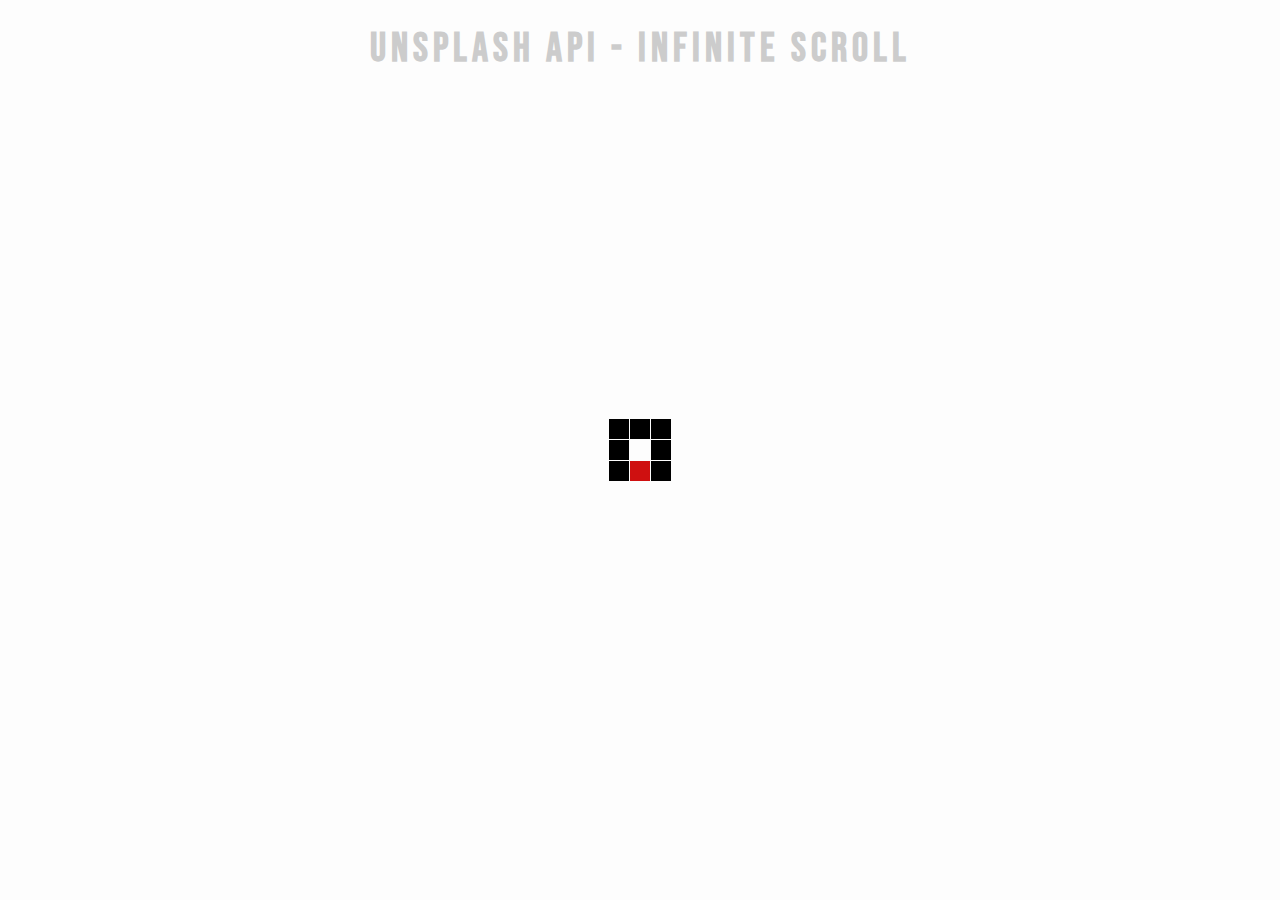
<file: infinityscroll/index.html>
<!DOCTYPE html>
<html lang="en">
<head>
    <meta charset="UTF-8">
    <meta http-equiv="X-UA-Compatible" content="IE=edge">
    <meta name="viewport" content="width=device-width, initial-scale=1.0">
    <title>Infinite Scroll</title>
    <link rel="stylesheet" href="style.css">
</head>
<body>
    <!-- Title -->
       <h1> Unsplash API - Infinite Scroll</h1>

       <!-- Loader -->

       <div class="loader" id="loader">
           <img src="Loader.svg" alt='Loading'>
       </div>
       <!-- Image Container -->
       <div class="image-container" id="image-container">
        
       </div>

      <!-- script -->
    <script src='script.js'></script>
</body>
</html>
</file>
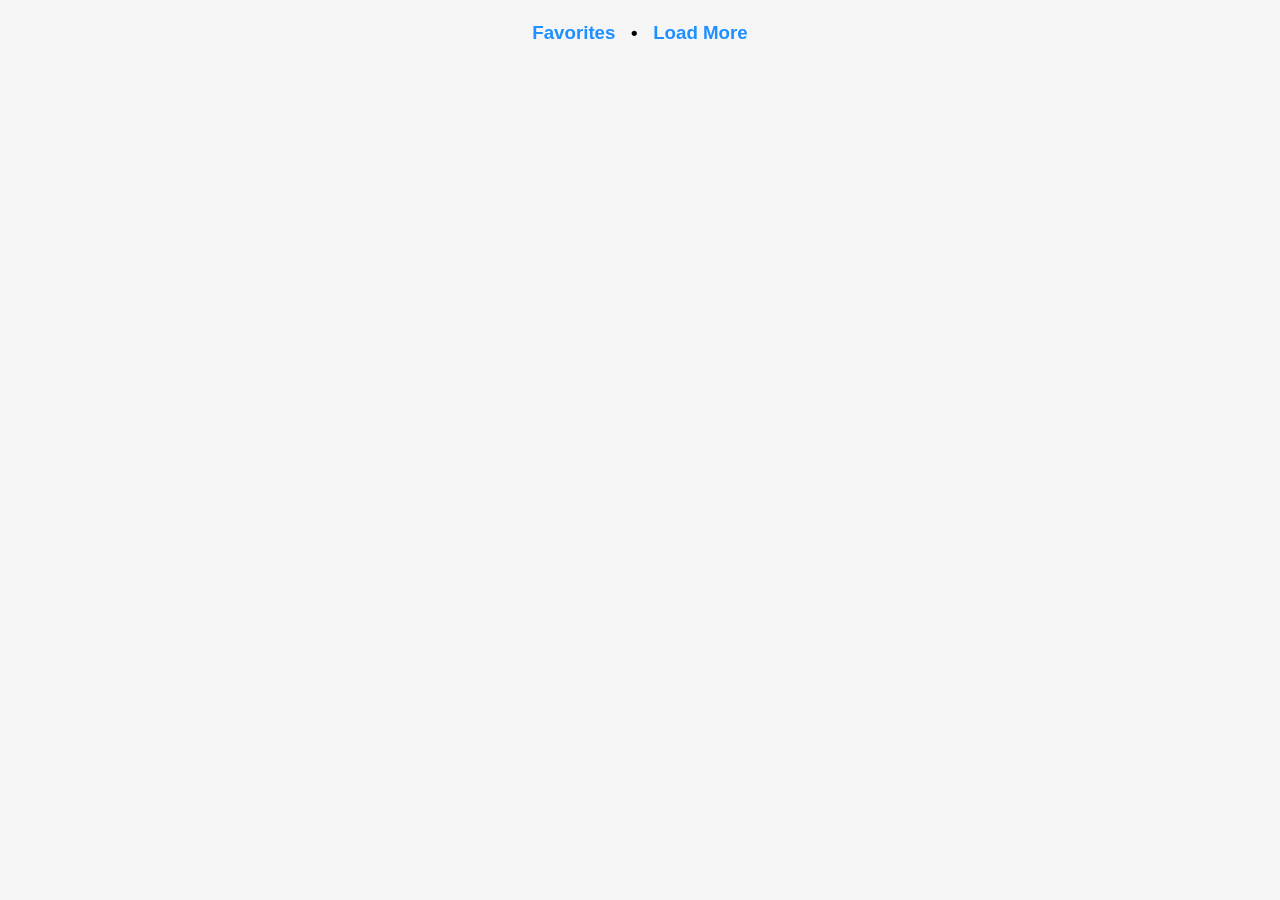
<file: nasapi/index.html>
<!DOCTYPE html>
<html lang="en">
<head>
    <meta charset="UTF-8">
    <meta name="viewport" content="width=device-width, initial-scale=1.0">
    <title>NASA API Pictures</title>
    <link rel="stylesheet" href="style.css">
    <link rel="icon" type="image/png" href="https://s2.googleusercontent.com/s2/favicons?domain=www.nasa.gov">
    <!-- ZTM Favicon -->
    <!-- <link rel="icon" type="image/png" href="favicon.png"> -->
</head>
<body>
     <!-- Loader -->
     <div class="loader hidden" >
         <img src="rocket.svg" alt="Rocket Loading Animation">
     </div>
     <!-- Container -->
      <div class="container">
          <!-- Navigation -->
           <div class="navigation-container">
                <span class="background"></span>
                <!-- Result Nav -->
                <span class="navigation-items" id="resultsNav">
                     <h3 class="clickable" onclick="updateDOM('favorites')">Favorites</h3>
                     <h3>&nbsp;&nbsp;&nbsp;&#8226;&nbsp;&nbsp;&nbsp;</h3>
                     <h3 class="clickable" onclick="getNasaPictures()">Load More</h3>
                </span>
                <!-- Favorites Nav -->
                <span class="navigation-items hidden" id="favoritesNav">
                    <h3 class='clickable' onclick="getNasaPictures()">Load More NASA Images</h3>
                </span>
                    
           </div>
           <!-- Images Container -->
           <div class="images-container">
           </div>
      </div>
   <!-- Save Confirmation -->
   <div class="save-confirmed" hidden>
       <h1>ADDED!</h1>
   </div>

    <!-- Script -->
    <script src="script.js"></script>
</body>
</html>
</file>
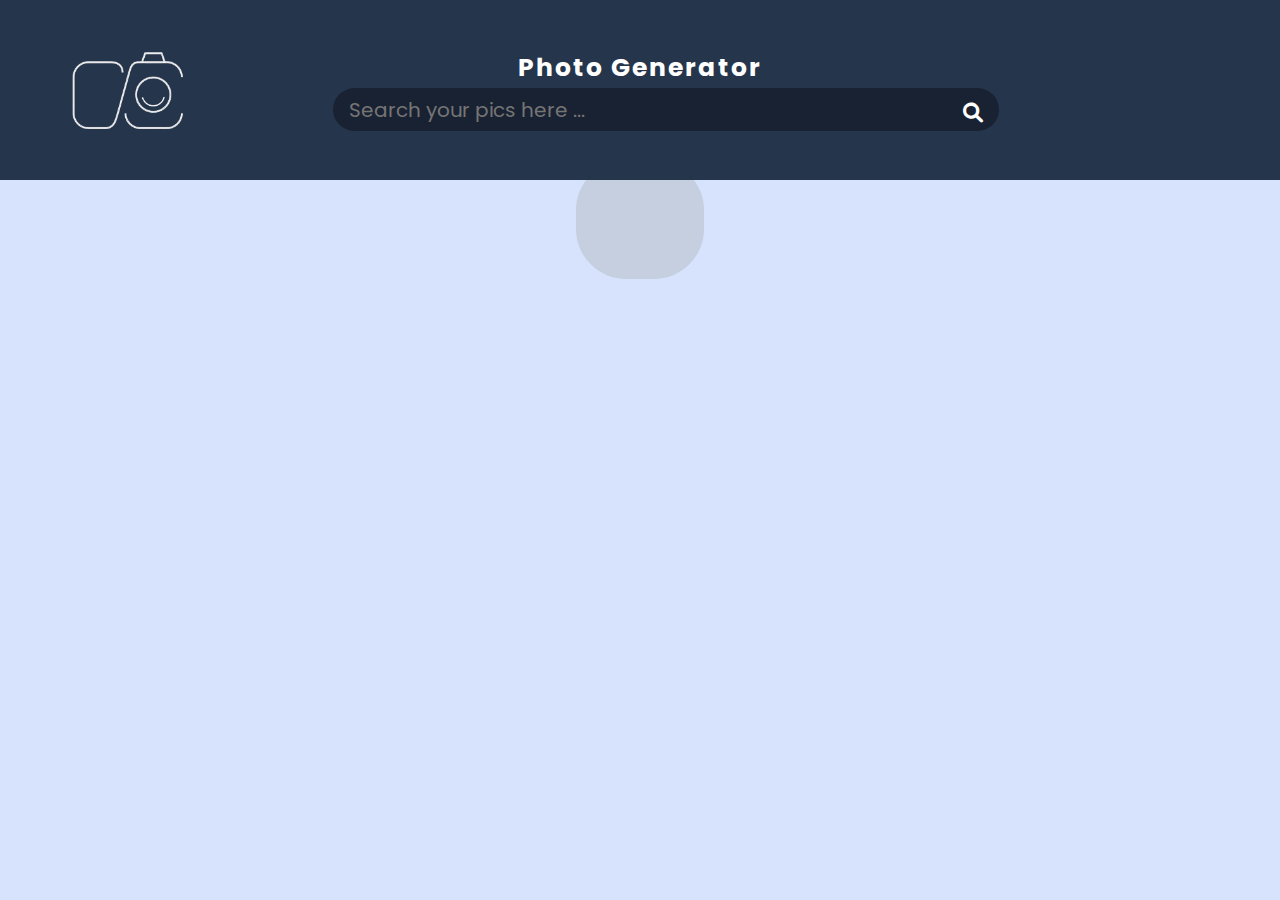
<file: photogenerator/index.html>
<!DOCTYPE html>
<html lang="en">
<head>
    <meta charset="UTF-8">
    <meta http-equiv="X-UA-Compatible" content="IE=edge">
    <meta name="viewport" content="width=device-width, initial-scale=1.0">
    <title>PhotoGenerator</title>
    <link rel="stylesheet" href="https://cdnjs.cloudflare.com/ajax/libs/font-awesome/6.0.0-beta2/css/all.min.css">
    <link
    rel="stylesheet"
    href="https://cdnjs.cloudflare.com/ajax/libs/animate.css/4.1.1/animate.min.css"
  />
    <link rel="stylesheet" href="styles/style.css">
</head>
<body>
    <header class="header animate__animated animate__bounce" >
        <img src="img/genelogo.png" alt="" class="imglogo">
        <h2 class="logo">
            <a href="index.html">Photo Generator</a>
        </h2>
        <form class="search-form">
            <div class="input-control">
                <input type="text" class="search-input" placeholder="Search your pics here ...">
                    <button class="btn btn-submit" type='submit'>
                        <i class="fa-solid fa-magnifying-glass"></i>
                    </button>
            </div>
        </form>
    </header>
     <main class="main-content">

     </main>
     <div class="view">
         <button type='submit' class="btn view-more" id="neonShadow"><span>Search More &nbsp; &darr;</span></button>
     </div>
     <script src="index.js"></script>
</body>
</html>
</file>
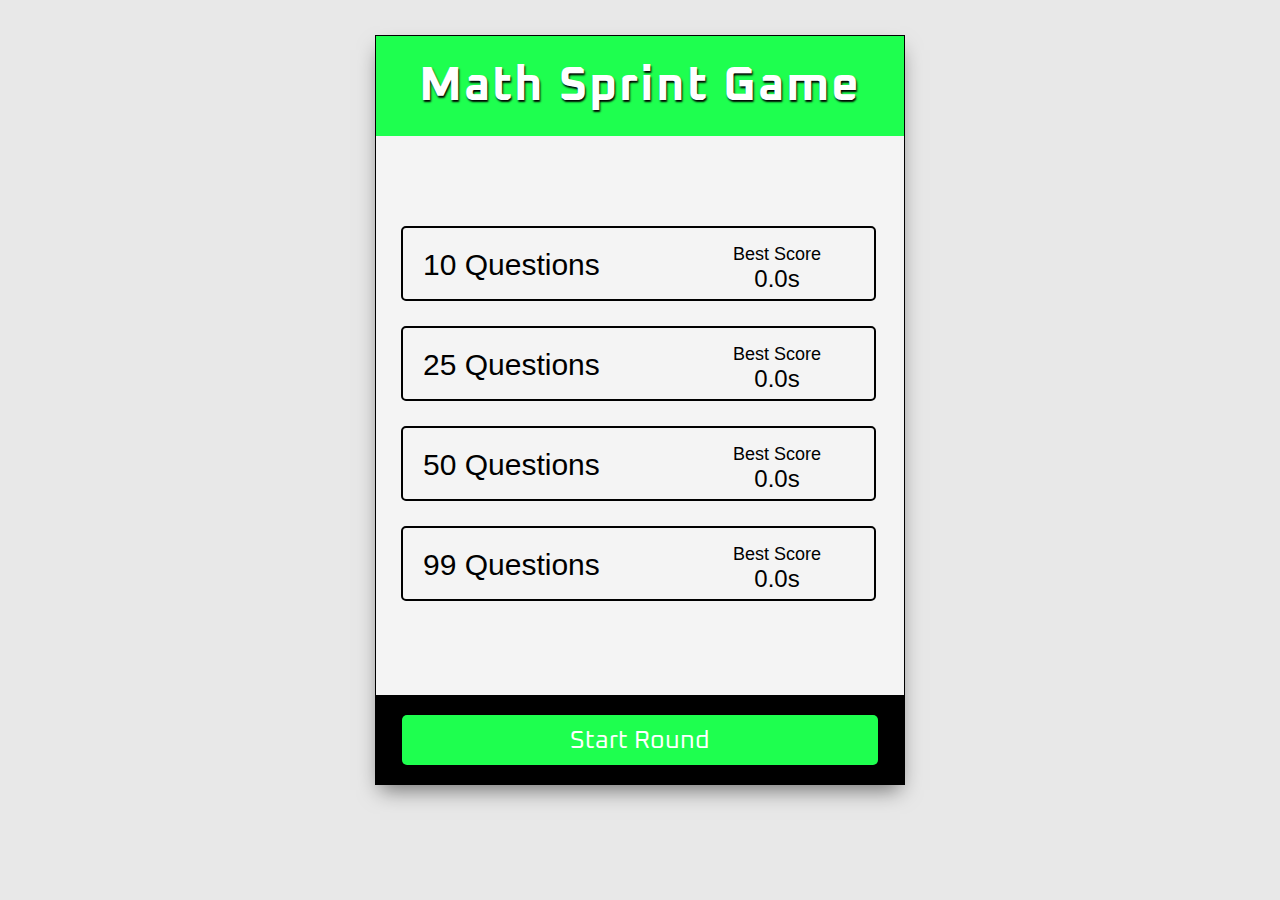
<file: sprintgame/index.html>
<!DOCTYPE html>
<html lang="en">
<head>
    <meta charset="UTF-8">
    <meta name="viewport" content="width=device-width, initial-scale=1.0">
    <title>Math Sprint Game</title>
    <link rel="icon" type="image/png" sizes="16x16" href="/favicon-16x16.png">
    <link rel="stylesheet" href="style.css">
</head>
<body>

      <div class="game-container">
          <!-- Header -->
          <div class="header">
              <h1>Math Sprint Game </h1>
          </div>

          <!-- Splash Page -->
          <div class="card" id="splash-page">
              <form id="start-form">
                  <div class="selection-container">
                      <!-- 10 Questions Radio Input -->
                      <div class="radio-container ">
                          <label for="value-10">10 Questions</label>
                          <input type="radio" name='questions' value="10" id='value-10'>
                        <span class="best-score">
                            <span>Best Score</span>
                            <span class="best-score-value"></span>

                        </span>
                      </div>
                       <!-- 25 Questions Radio Input -->
                      <div class="radio-container">
                        <label for="value-25">25 Questions</label>
                        <input type="radio" name='questions' value="25" id='value-25'>
                      <span class="best-score">
                          <span>Best Score</span>
                          <span class="best-score-value"></span>

                      </span>
                    </div> 
                     <!-- 50 Questions Radio Input -->
                    <div class="radio-container">
                        <label for="value-50">50 Questions</label>
                        <input type="radio" name='questions' value="50" id='value-50'>
                      <span class="best-score">
                          <span>Best Score</span>
                          <span class="best-score-value"></span>

                      </span>
                    </div>
                     <!-- 99 Questions Radio Input -->
                    <div class="radio-container">
                        <label for="value-99">99 Questions</label>
                        <input type="radio" name='questions' value="99" id='value-99'>
                      <span class="best-score">
                          <span>Best Score</span>
                          <span class="best-score-value"></span>

                      </span>
                    </div>
                  </div>
                  <!-- Start Button -->
                  <div class="selection-footer">
                      <button class="start" type="submit">Start Round</button>
                  </div>
              </form>
          </div>
          <!-- Countdown Page -->
          <div class="card" id="countdown-page" hidden>
              <h1 class="countdown"></h1>
          </div>

          <!-- Game Page -->
          <div class="card" id="game-page" hidden>
                  <!-- Item Container -->
                  <div class="item-container"> </div>
                  <!-- Right/Wrong Buttons -->
                  <div class="item-footer">
                      <button class="wrong" onclick="select(false)">Wrong</button>
                      <button class="right" onclick="select(true)">Right</button>
                  </div>
              
          </div>
          <!-- Score Page -->
          <div class="card" id="score-page" hidden>
              <!-- Score Container -->
              <div class="score-container">Your Time</h1>
                <h1 class="final-time"></h1>
                <h1 class="base-time"></h1>
                <h1 class="penalty-time"></h1>
              </div>
              <!-- Play Again Button -->
              <div class="score-footer">
                  <button class="play-again" onclick="playAgain()" hidden>Play Again</button>
              </div>
          </div>
      </div>


    <!-- Script -->
    <script src='shuffle.js'></script>
    <script src="script.js"></script>
    
</body>
</html>
</file>
<file: infinityscroll/style.css>
@import url('https://fonts.googleapis.com/css2?family=Bebas+Neue&display=swap');html{

    box-sizing: border-box;

}

body {
    margin: 0;
    font-family: 'Bebas Neue', cursive;
    background: whitesmoke;
}

h1{
    text-align: center;
    margin-top: 25px;
    margin-bottom: 15px;
    font-size: 40px;
    letter-spacing: 5px;
}


/* Loader */

.loader {
    position: fixed;
    top: 0;
    bottom: 0;
    left: 0;
    right: 0;
    background: rgba(255, 255  ,255, 0.8);
}

.loader img{
    position: fixed;
    top: 50%;
    left: 50%;
    transform:  translate(-50%, -50%);

}

/* Image Container */


.image-container {
    margin: 10px 30%;

}

.image-container img {
    width: 100%;
    margin-top: 5px;
}
/* Media Query : Large Smarphone */

@media screen and ( max-width: 600px) {
    h1{
        font-size: 20px;
    }

    .image-container {
        margin: 10px;
    }
}
</file>
<file: nasapi/style.css>
html {
  box-sizing: border-box;
}

body {
  margin: 0;
  background: whitesmoke;
  overflow-x: hidden;
  font-family: Verdana, sans-serif;
  font-size: 1rem;
  line-height: 1.8rem;
}

.container {
  position: relative;
  display: flex;
  flex-direction: column;
  align-items: center;
  margin-top: 5px;
  margin-bottom: 25px;
}

/* Loader */

.loader{
  background: whitesmoke;
  height: 100vh;
  width: 100vw;
  position: fixed;
  z-index: 10;
  display: flex;
  justify-content: center;
  align-items: center;
}

/* Navigation */
.navigation-container {
  position: fixed;
  top: 0;
}

.navigation-items {
  display: flex;
  justify-content: center;
}

.background {
  background: whitesmoke;
  position: fixed;
  right: 0;
  width: 100%;
  height: 60px;
  z-index:-1 ;

}

.clickable {
  color: dodgerblue; 
  cursor: pointer;
  user-select: none;
}
.clickable:hover{
  color: rgb(13, 115, 210)
}
/* Images Container */
.images-container {
 width: 800px;
  margin-top: 50px;
}

.card {
  background: white;
  margin: 10px 10px 20px;
  border-radius: 5px;
  box-shadow: 0 4px 8px 0 rgba(0, 0, 0, 0.2);
  transition: 0.3s;
}

.card:hover {
  box-shadow: 0 8px 16px 0 rgba(0, 0, 0, 0.2);
}
.card-img-top {
width: 100%;
height: auto;
border-radius: 5px 5px 0 0;
}



.card-body {
  padding: 20px;
}

.card-title {
  margin: 10px auto;
  font-size: 24px;
}



/* Save Confirmation */
.save-confirmed {
  background: white;
  padding: 8px 16px;
  border-radius: 5px;
  box-shadow: 0 4px 8px 0 rgba(0, 0, 0, 0.2);
  transition: 0.3s;
  position: fixed;
  bottom: 25px;
  right: 50px;
}

/* Hidden */
.hidden {
  display: none;
}
.nohidden{

  display: show;
}

/* Large Smartphone (Vertical) */
@media screen and (max-width: 800px) {
  body {
    line-height: 1.4rem;
    font-size: 0.9rem;
    text-align: justify;

  }
  .images-container{

    width: 100%;
  }


  .card-title {
    font-size: 20px;
  }

.save-confirmed {
  right: 25px;
}
  
}
</file>
<file: photogenerator/styles/style.css>
@import url("https://fonts.googleapis.com/css2?family=Poppins:wght@100;300;400;500;600;700;800;900&display=swap");
* {
  margin: 0;
  padding: 0;
  -webkit-box-sizing: border-box;
  box-sizing: border-box;
  list-style: none;
  font-family: 'Poppins', sans-serif;
  text-decoration: none;
}

body{
  background-color: #d7e3fc;
}
header {
  position: fixed;
  z-index: 999;
  height: 20vh;
  background-color:#25354c;
  color:white;
  width: 100%;
  display: -webkit-box;
  display: -ms-flexbox;
  display: flex;
  -webkit-box-align: center;
  -ms-flex-align: center;
  align-items: center;
  -webkit-box-pack: center;
  -ms-flex-pack: center;
  justify-content: center;
  -webkit-box-orient: vertical;
  -webkit-box-direction: normal;
  -ms-flex-direction: column;
  flex-direction: column;
  margin-bottom: 4rem;
  
}
.imglogo{
  position: absolute;
  left: 0;
  width: 20%;

 
}

.logo {
  font-size: 3rem;
  padding-bottom: .1rem;
}

.logo a {
  color: #fff;
  font-family: 'Poppins', sans-serif;
  letter-spacing: 2px;
  color: #FFFFFF;
  font-size: 25px;
}

.search-form {
  width: 40%;
}

.input-control {
  width: 100%;
  margin: 0 auto;
  position: relative;
  text-align: center;
}

.input-control input {
  width: 80%;
  padding: .4rem 1rem;
  border: none;
  outline: none;
  font-size: 1.4rem;
  border-radius: 25px;
  border-top-right-radius:0px ;
  border-bottom-right-radius:0px ;
  -webkit-transition: all .4s ease-in-out;
  transition: all .4s ease-in-out;
  color: #fff;
  background-color: #192232;
  
}

.input-control input:focus {
  width: 100%;
}

.input-control input:active {
  width: 100%;
}

 .btn-submit {
  position: absolute;
  height: 100%;
  border:none;
  background: transparent;
  cursor: pointer;
  outline: none;
  background-color: #192232;
  padding: 0 1rem;
  border-top-right-radius: 25px;
  border-bottom-right-radius: 25px;
  color: white;

}
.btn-submit i{
 padding-top: 10px;
  font-size: 20px;
}


.main-content{
  display: grid;
  grid-template-columns:repeat(auto-fill, minmax(350px, 1fr));
  grid-row-gap: 8rem;
  grid-column-gap: 1.5rem;
  padding: 0 6rem;
}
.main-content .gallery{
  background-color: #25354c;
  height: 100%;

}
.main-content .gallery .image-holder{
  height: 100%;
  
}
.main-content .gallery img{
  width: 100%;
  object-fit: cover;
  height: 100%;
}
.profile{
  background-color: #25354c;
  margin-top: -0.5rem;
  padding:  1.5rem 0.5rem;
  display: flex;
  justify-content: space-between;
}
.profile a{
  position: relative;
  font-size: 1.3rem;
  color: white;
}
.view{
  padding: 10rem 0;
  display: flex;
  justify-content: center;
}
.view button{
     background-color: #25354c;
     padding: 1rem 2rem;
     outline: none;
     border: none;
     cursor: pointer;
     font-size:1.2rem;
     font-family: inherit;
     transition: all .4s ease-in-out;
     color: #fff;

}
.view button:hover{
  color:black;
  background-color: white;
  box-shadow: 4px 4px 10px rgba(0 , 0, 0, .1);


}
#neonShadow{
  height:10%;
  width:10%;
  border:none;
  border-radius:50px;
  transition:0.3s;
  background-color:rgba(156, 161, 160,0.3);
  animation: glow 1s infinite ;
  transition:0.5s;
}
span{
    display: inline;
    width: 100%;
    height: 100%;
    font-family: Arial, Helvetica, sans-serif;
    font-weight: 700;
    padding-top: 15%;
    padding-right: 2.5%;
    margin-right: 0px;
    font-size: 1.2rem;
    transition: 0.3s;
    opacity: 0;
    }
span:hover{
    transition: 0.3s;
    opacity: 1;
    font-weight: 700;
    }

#neonShadow:hover{

  border-radius:5px;
  background-color:#c3bacc;
  transition:0.5s;
}

@keyframes glow{
  0%{
  box-shadow: 5px 5px 20px rgb(93, 52, 168),-5px -5px 20px rgb(93, 52, 168);}
  
  50%{
  box-shadow: 5px 5px 20px rgb(81, 224, 210),-5px -5px 20px rgb(81, 224, 210)
  }
  100%{
  box-shadow: 5px 5px 20px rgb(93, 52, 168),-5px -5px 20px rgb(93, 52, 168)
  }
}


@media screen and (max-width:559px) {
   .main-content{
      padding: 0 2rem;
   }
   header img{
    /* display: none; */
    width: 30%;
  }
  
  .logo {
    font-size: 1.3rem;
    padding-bottom: .1rem;
  }
  
  .logo a {
    font-size: 25x;
  
  }
  .search-form {
    width: 60%;
  }
  .input-control {
    width: 100%;
    margin: 0 auto;
  }

  
  .input-control input {
    width: 80%;
    padding: .4rem 1rem;
    font-size: 20px;
  }
  
}

@media screen and (max-width:2000px) {
  .main-content{
     padding: 0 2rem;
  }
  header img{
   /* display: none; */
   width: 30%;
 }
 
 .logo {
   font-size: 1.3rem;
   padding-bottom: .1rem;
 }
 
 .logo a {
   font-size: 25x;
 
 }
 .search-form {
   width: 60%;
 }
 .input-control {
   width: 100%;
   margin: 0 auto;
 }

 
 .input-control input {
   width: 80%;
   padding: .4rem 1rem;
   font-size: 20px;
 }
 
}






















/*# sourceMappingURL=style.css.map */
</file>
<file: sprintgame/style.css>
@import url("https://fonts.googleapis.com/css?family=Oxanium|PT+Mono&display=swap");

* {
  box-sizing: border-box;
}

:root {
  --primary-color: rgb(30, 255, 79);
  --select-color: rgb(135, 30, 255);
  --success: rgb(15, 158, 2);
  --danger: rgb(214, 23, 23);
}

body {
  margin: 0;
  font-family: PT Mono, sans-serif;
  overflow: hidden;
  display: flex;
  justify-content: center;
  height: 100vh;
  background: #e8e8e8;
  /* background-image: url("data:image/svg+xml,%3Csvg xmlns='http://www.w3.org/2000/svg' width='80' height='80' viewBox='0 0 80 80'%3E%3Cg fill='%23161616' fill-opacity='0.1'%3E%3Cpath fill-rule='evenodd' d='M11 0l5 20H6l5-20zm42 31a3 3 0 1 0 0-6 3 3 0 0 0 0 6zM0 72h40v4H0v-4zm0-8h31v4H0v-4zm20-16h20v4H20v-4zM0 56h40v4H0v-4zm63-25a3 3 0 1 0 0-6 3 3 0 0 0 0 6zm10 0a3 3 0 1 0 0-6 3 3 0 0 0 0 6zM53 41a3 3 0 1 0 0-6 3 3 0 0 0 0 6zm10 0a3 3 0 1 0 0-6 3 3 0 0 0 0 6zm10 0a3 3 0 1 0 0-6 3 3 0 0 0 0 6zm-30 0a3 3 0 1 0 0-6 3 3 0 0 0 0 6zm-28-8a5 5 0 0 0-10 0h10zm10 0a5 5 0 0 1-10 0h10zM56 5a5 5 0 0 0-10 0h10zm10 0a5 5 0 0 1-10 0h10zm-3 46a3 3 0 1 0 0-6 3 3 0 0 0 0 6zm10 0a3 3 0 1 0 0-6 3 3 0 0 0 0 6zM21 0l5 20H16l5-20zm43 64v-4h-4v4h-4v4h4v4h4v-4h4v-4h-4zM36 13h4v4h-4v-4zm4 4h4v4h-4v-4zm-4 4h4v4h-4v-4zm8-8h4v4h-4v-4z'/%3E%3C/g%3E%3C/svg%3E"); */
  background-image: url('https://www.pngkey.com/png/detail/48-483820_background-png-patterns-transparent-pattern-background-png.png')cover no-repeat;
}


.game-container {
  border: 1px solid black;
  box-shadow: 0 10px 20px -5px rgba(0, 0, 0, 0.5);
  width: 530px;
  height: 750px;
  position: relative;
  background: rgba(255, 255, 255, 0.5);
  user-select: none;
  margin-top: 100px;
}

.header {
  background: var(--primary-color);
  color: white;
  font-family: Oxanium, sans-serif;
  font-size: 24px;
  text-shadow: 1px 2px 2px black;
  letter-spacing: 2px;
  height: 100px;
  display: flex;
  justify-content: center;
  align-items: center;
}

.card {
  margin: 5px auto 10px;
  height: 600px;
}

/* Splash Page -------------------- */
input[type="radio"] {
  opacity: 0;
  width: 100%;
  height: 75px;
  position: relative;
  top: -40px;
  cursor: pointer;
  z-index: 2;
}

.selection-container {
  position: relative;
  top: 65px;
}

.radio-container {
  width: 90%;
  height: 75px;
  margin: 25px;
  cursor: pointer;
  border: 2px solid black;
  border-radius: 5px;
}

label {
  position: relative;
  top: 20px;
  left: 20px;
  font-size: 30px;
}

.selected-label {
  background: var(--select-color);
  color: white;
}

.best-score {
  position: relative;
  top: -100px;
  left: 330px;
  display: flex;
  flex-direction: column;
  justify-content: center;
  text-align: center;
  font-size: 18px;
  max-width: fit-content;
}

.best-score span {
  margin: 0;
}

.best-score span:last-child {
  font-size: 24px;
}

.selection-footer {
  top: 134px;
}

/* Game Page -------------------------- */
.height-240 {
  height: 240px;
  width: 100%;
}

.height-500 {
  height: 500px;
  width: 100%;
}

.item-container {
  height: 552px;
  overflow-y: scroll;
  position: relative;
  -ms-overflow-style: none;
}

.item-container::-webkit-scrollbar {
  display: none;
}



.item {
  display: flex;
  align-items: baseline;
  justify-content: space-between;
  height: 80px;
  margin: 0 50px;
  user-select: none;
}

.finished > h1 {
  opacity: 0.5;
}

.selected-item {
  background: var(--select-color);
  position: fixed;
  top: 443px;
  z-index: -1;
  width: 529px;
  height: 80px;
}

.item-footer,
.selection-footer {
  width: 100%;
  height: 90px;
  background: rgba(0, 0, 0, 1);
  display: flex;
  justify-content: center;
  align-items: center;
  position: relative;
}

.item-footer {
  top: 1px;
}

button {
  cursor: pointer;
  height: 50px;
  border-radius: 5px;
  font-size: 25px;
  font-family: Oxanium, sans-serif;
  color: white;
  border: none;
  outline: none;
}

button:hover {
  filter: brightness(110%);
}

button:active {
  transform: scale(0.99);
}

.wrong,
.right {
  width: 40%;
}

.wrong {
  background: var(--danger);
  margin-right: 25px;
}

.right {
  background: var(--success);
}

.start,
.play-again {
  width: 90%;
  background: var(--primary-color);
}

/* Countdown Page ---------------------- */
.countdown {
  margin-top: 45%;
  font-size: 100px;
  text-align: center;
  user-select: none;
  cursor: pointer;
}

/* Score Page ------------------------- */
.score-container {
  height: 600px;
  display: flex;
  flex-direction: column;
  justify-content: center;
  align-items: center;
}

.score-footer {
  width: 100%;
  height: 90px;
  display: flex;
  justify-content: center;
  position: relative;
  top: -30px;
}

.title {
  font-size: 45px;
}

.final-time {
  font-size: 100px;
  margin: 0;
  color: var(--success);
}

.base-time {
  margin-top: 100px;
  margin-bottom: 0;
}

.penalty-time {
  color: var(--danger);
}

/* Media Query: Laptop */
@media screen and (max-width: 1800px) {
  .game-container {
    margin-top: 35px;
  }

  .selected-item {
    top: 380px;
  }
}

/* Media Query: Large Smartphone (Vertical) */
@media screen and (max-width: 500px) {
  .game-container {
    width: 100%;
    margin-top: 0;
    border: none;
  }

  .selected-item {
    top: 345px;
  }

  .header {
    font-size: 1.2rem;
  }

  .countdown {
    margin-top: 60%;
  }

  .selection-container {
    top: 100px;
  }

  .radio-container {
    width: 93%;
    margin: 15px;
  }

  label {
    font-size: 1.7rem;
  }

  .best-score {
    font-size: 1rem;
    left: 245px;
  }

  .selection-footer {
    top: 183px;
  }
}

/* Media Query: iPhone */
@media screen and (max-width: 376px) {
  .best-score {
    left: 232px;
  }
}
</file>
